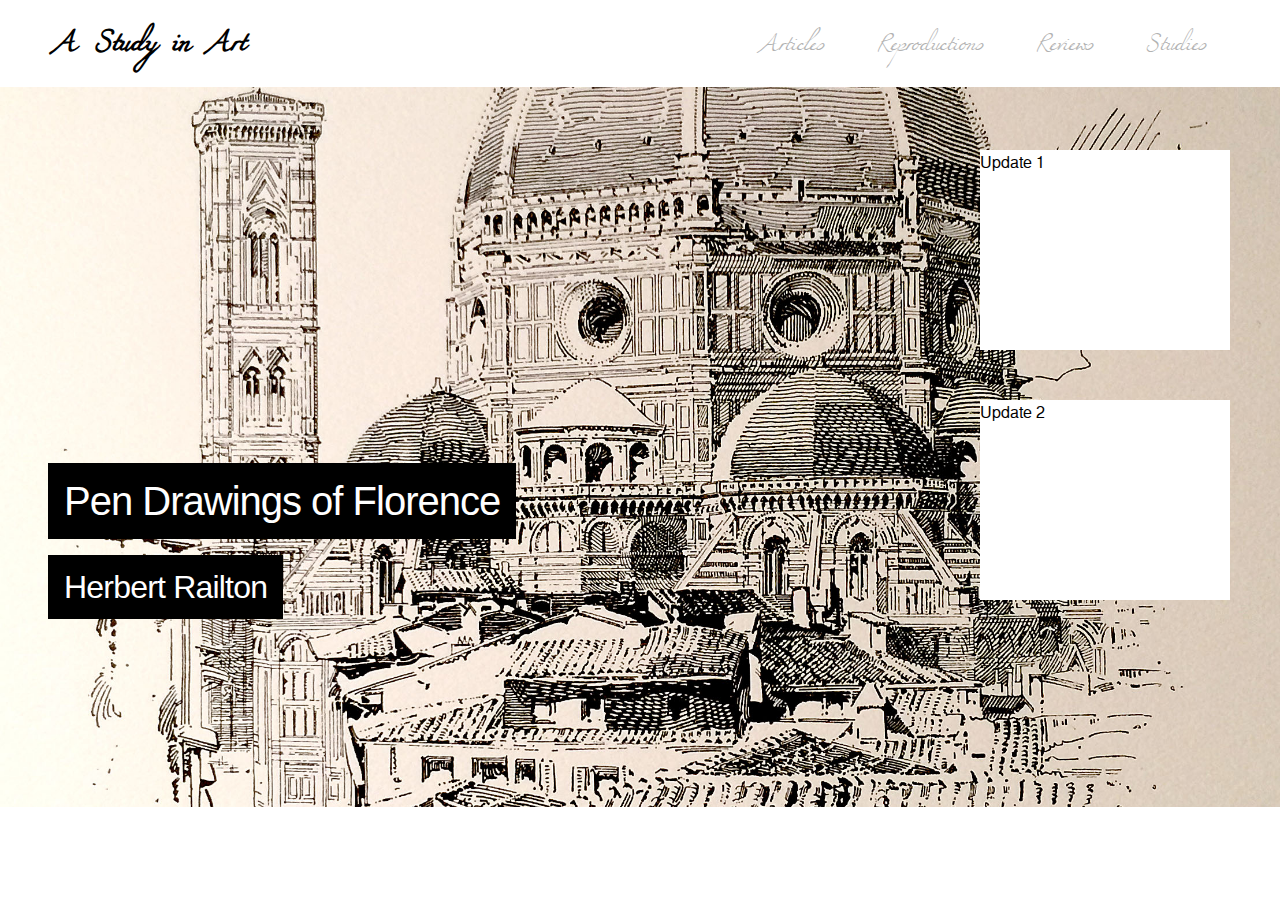
<file: index.html>
<!doctype html>
<html>
  <head>
    <title>Painted Ink</title>
    <link rel="stylesheet" type="text/css" href="shared/fonts/Greatesque/stylesheet.css">
    <link rel="stylesheet" type="text/css" href="shared/fonts/Miama/stylesheet.css">
    <link rel="stylesheet" type="text/css" href="shared/fonts/TeX-Gyre-Heros/stylesheet.css">
    <link rel="stylesheet" href="http://yui.yahooapis.com/pure/0.6.0/pure-min.css">
    <!--[if lte IE 8]>
        <link rel="stylesheet" href="http://yui.yahooapis.com/pure/0.6.0/grids-responsive-old-ie-min.css">
    <![endif]-->
    <!--[if gt IE 8]><!-->
        <link rel="stylesheet" href="http://yui.yahooapis.com/pure/0.6.0/grids-responsive-min.css">
    <!--<![endif]-->
    <link rel="stylesheet" type="text/css" href="styles.css">
    <link rel="stylesheet" type="text/css" href="content/pen-drawings-of-florence/styles.css">
  </head>
  <body class="unloaded">

    <header class="site-header">
      <h1 class="site-title miama">A Study in Art</h1>
      <ul class="main-menu">
        <li><a href="/articles">Articles</a></li>
        <li><a href="/reviews">Reproductions</a></li>
        <li><a href="/reviews">Reviews</a></li>
        <li><a href="/studies">Studies</a></li>
      </ul>
    </header>

    <section class="hero">
      <div class="animated-bg"></div>
      <div class="row intro">
        <div class="small-centered medium-uncentered medium-6 large-7 columns">
          <h1 class="palatino">Pen Drawings of Florence</h1>
          <h2 class="palatino">Herbert Railton</h2>
        </div>
      </div>
    </section>

    <section class="secondaries">
      <div class="secondary">Update 1</div>
      <div class="secondary">Update 2</div>
    </section>

    <script>
      document.body.classList.remove('unloaded');
    </script>

  </body>
</html>
</file>
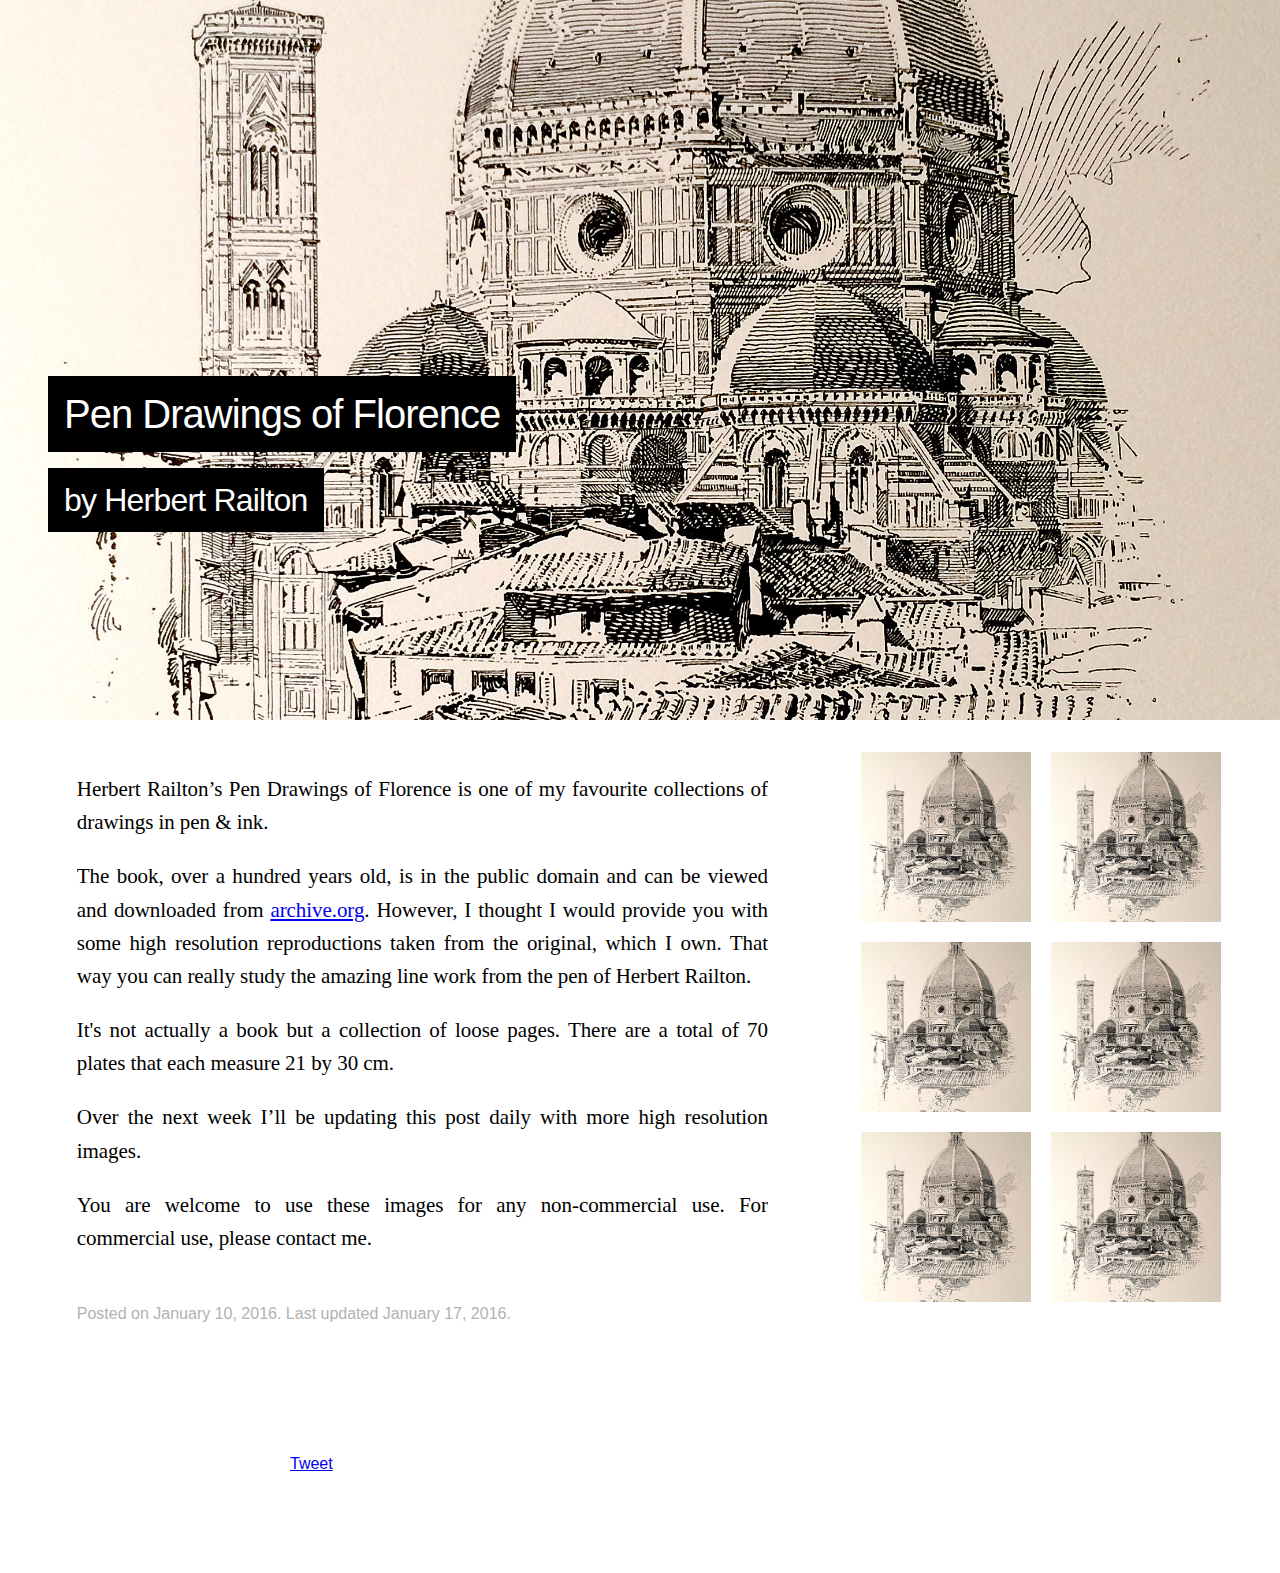
<file: content/pen-drawings-of-florence/index.html>
<!doctype html>
<html>
  <head>
    <title>Pen Drawings of Florence by Herbert Railton</title>
    <meta charset="utf-8">
    <meta name="author" content="Jofan">
    <meta name="description" content="High resolution images from Pen Drawings of Florence by Herbert Railton">
    <meta name="twitter:card"           content="summary" />
    <meta name="twitter:site"           content="@paintedink" />
    <meta name="twitter:creator"        content="@jofan" />
    <meta property="og:url"             content="http://painted.ink/content/pen-drawings-of-florence" />
    <meta property="og:type"            content="article" />
    <meta property="og:title"           content="Pen Drawings of Florence by Herbert Railton" />
    <meta property="og:description"     content="High resolution images from Pen Drawings of Florence by Herbert Railton" />
    <meta property="og:image"           content="http://painted.ink/content/pen-drawings-of-florence/assets/florence_dome.jpg">
    <meta property="article:author"     content="Jofan">
    <meta property="article:section"    content="Reproductions">
    <meta property="article:tag"        content="ink, Herbert Railton">
    <link rel="stylesheet" type="text/css" href="../../styles.css">
    <link rel="stylesheet" type="text/css" href="styles.css">
  </head>
  <body class="unloaded">

    <div class="palatino">

      <div class="hero" data-content="feature">
        <div class="animated-bg"></div>
        <div class="row intro">
          <div class="small-centered medium-uncentered medium-6 large-7 columns">
            <h1>Pen Drawings of Florence</h1>
            <h2>by Herbert Railton</h2>
          </div>
        </div>
      </div>

      <article>

        <section class="l-two-column l-main-column" data-content="article">
          <p>Herbert Railton’s Pen Drawings of Florence is one of my favourite collections of drawings in pen &amp; ink.</p>

          <p>The book, over a hundred years old, is in the public domain and can be viewed and downloaded from <a href="https://archive.org/details/pendrawingsofflo00railuoft">archive.org</a>. However, I thought I would provide you with some high resolution reproductions taken from the original, which I own. That way you can really study the amazing line work from the pen of Herbert Railton.</p>

          <p>It's not actually a book but a collection of loose pages. There are a total of 70 plates that each measure 21 by 30 cm.</p>

          <p>Over the next week I’ll be updating this post daily with more high resolution images.</p>

          <p>You are welcome to use these images for any non-commercial use. For commercial use, please contact me.</p>

          <div class="post-info">Posted on January 10, 2016. Last updated January 17, 2016.</div>
        </section>

        <section class="l-two-column l-lesser-column" data-content="assets">
          <div class="thumbnail" style="background-image:url(assets/florence_dome_thumb.jpg);"></div>
          <div class="thumbnail" style="background-image:url(assets/florence_dome_thumb.jpg);"></div>
          <div class="thumbnail" style="background-image:url(assets/florence_dome_thumb.jpg);"></div>
          <div class="thumbnail" style="background-image:url(assets/florence_dome_thumb.jpg);"></div>
          <div class="thumbnail" style="background-image:url(assets/florence_dome_thumb.jpg);"></div>
          <div class="thumbnail" style="background-image:url(assets/florence_dome_thumb.jpg);"></div>
        </section>
      </article>

      <div class="comments">
        <!-- <div id="disqus_thread"></div> -->
        <a href="https://twitter.com/share" class="twitter-share-button"{count}>Tweet</a>
      </div>

    </div>

    <script>
      document.body.classList.remove('unloaded');
    </script>

    <script>!function(d,s,id){var js,fjs=d.getElementsByTagName(s)[0],p=/^http:/.test(d.location)?'http':'https';if(!d.getElementById(id)){js=d.createElement(s);js.id=id;js.src=p+'://platform.twitter.com/widgets.js';fjs.parentNode.insertBefore(js,fjs);}}(document, 'script', 'twitter-wjs');</script>

    <!--<script>
    /**
    * RECOMMENDED CONFIGURATION VARIABLES: EDIT AND UNCOMMENT THE SECTION BELOW TO INSERT DYNAMIC VALUES FROM YOUR PLATFORM OR CMS.
    * LEARN WHY DEFINING THESE VARIABLES IS IMPORTANT: https://disqus.com/admin/universalcode/#configuration-variables
    */
    
    var disqus_config = function () {
    this.page.url = "http://painted.ink/content/pen-drawings-of-florence/index.html"; // Replace PAGE_URL with your page's canonical URL variable
    this.page.identifier = "pen-drawings-of-florence"; // Replace PAGE_IDENTIFIER with your page's unique identifier variable
    };
    
    (function() { // DON'T EDIT BELOW THIS LINE
    var d = document, s = d.createElement('script');

    s.src = '//paintedink.disqus.com/embed.js';

    s.setAttribute('data-timestamp', +new Date());
    (d.head || d.body).appendChild(s);
    })();
    </script>
    <noscript>Please enable JavaScript to view the <a href="https://disqus.com/?ref_noscript" rel="nofollow">comments powered by Disqus.</a></noscript>


    <script id="dsq-count-scr" src="//paintedink.disqus.com/count.js" async></script>-->

  </body>
</html>
</file>
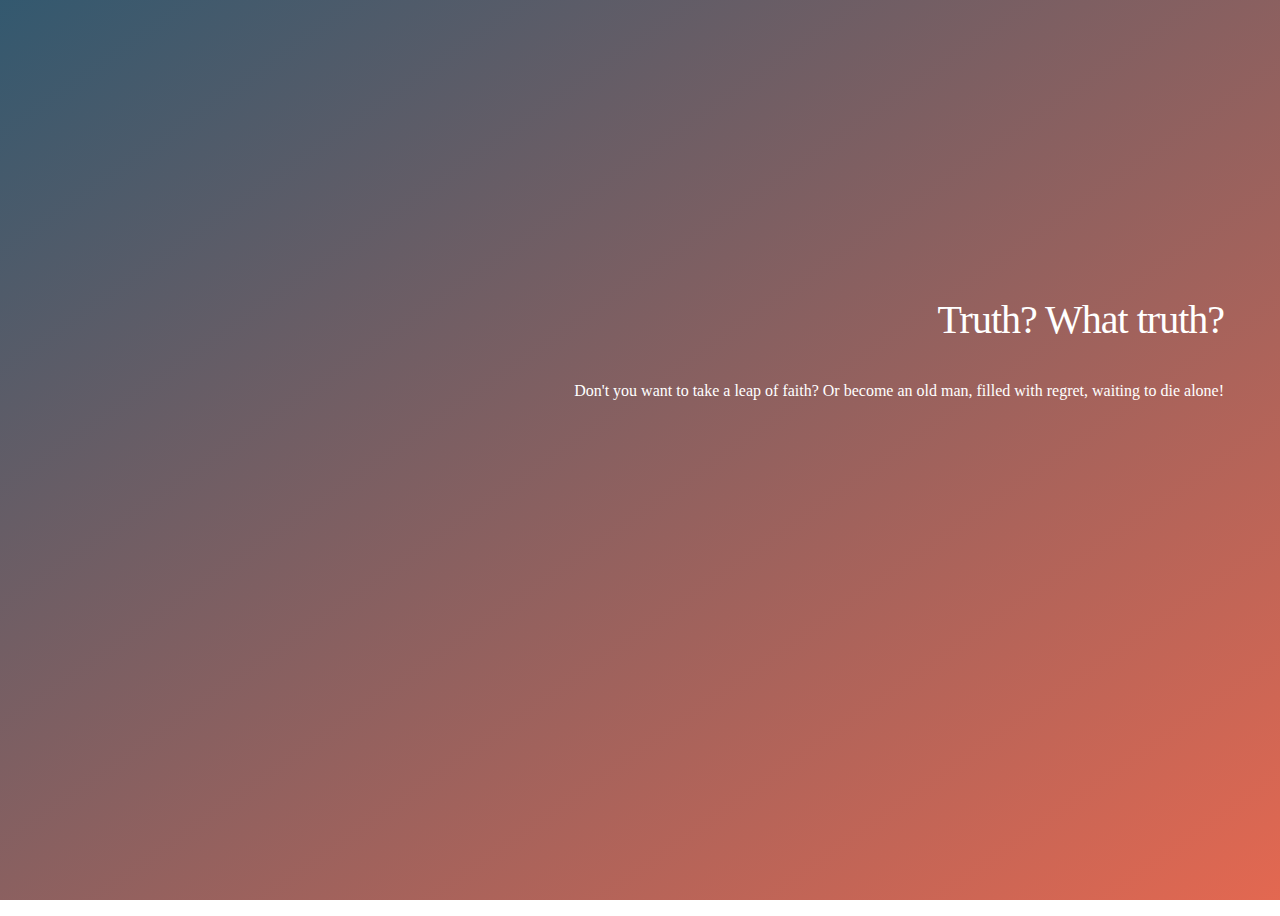
<file: content/review-of-10-essential-techniques/index.html>
<!doctype html>
<html>
  <head>
    <title>Review of Craftsy's 10 Essential Techniques for Better Drawing</title>
    <meta charset="utf-8">
    <meta name="author" content="Jofan">
    <meta name="description" content="A detailed review of the art class: 10 Essential Techiques for Better Drawing.">
    <meta name="twitter:card"           content="summary" />
    <meta name="twitter:site"           content="@paintedink" />
    <meta name="twitter:creator"        content="@jofan" />
    <meta property="og:url"             content="http://painted.ink/content/review-of-10-essential-techniques/index.html" />
    <meta property="og:type"            content="article" />
    <meta property="og:title"           content="Review of Craftsy's 10 Essential Techniques for Better Drawing" />
    <meta property="og:description"     content="How much does culture influence creative thinking?" />
    <meta property="og:image"           content="A detailed review of the art class: 10 Essential Techiques for Better Drawing.">
    <meta property="article:author"     content="Jofan">
    <meta property="article:section"    content="Review">
    <meta property="article:tag"        content="Craftsy">
    <style>
      .hero {
        background: url("http://wallpoper.com/images/00/34/39/15/circuit-pcb_00343915.jpg") no-repeat center center;
        background-size: cover;
        height: 100vh; }
        .hero:before {
          content: '';
          position: absolute;
          top: 0;
          right: 0;
          bottom: 0;
          left: 0;
          background-image: linear-gradient(to bottom right, #002f4b, #dc4225);
          opacity: .8; }
        .hero .intro {
          padding: 3rem;
          position: relative;
          top: 50%;
          transform: translateY(-50%); }
        .hero h1 {
          color: #fff;
          font-size: 1.5rem;
          line-height: 1.5em;
          letter-spacing: -0.025em;
          font-weight: 300;
          text-align: center; }
        .hero p {
          color: #fff;
          line-height: 1.75em;
          font-weight: 200;
          text-align: center;
          margin-bottom: 2rem; }
        .hero .tech-img {
          background: url("http://static.pexels.com/wp-content/uploads/2015/02/apple-hand-iphone-6-4322-525x350.jpg") no-repeat center center;
          background-size: cover;
          height: 9rem;
          width: 9rem;
          border-radius: 50%;
          display: block;
          margin: 0 auto; }
        @media only screen and (min-width: 40.063em) {
          .hero .tech-img {
            height: 18rem;
            width: 18rem; }
          .hero h1 {
            padding-top: 4.5rem;
            text-align: right;
            font-size: 2.5rem; }
          .hero p {
            text-align: right; } }
    </style>
  </head>
  <body>

    <section class="hero">
      <div class="row intro">
        <div class="small-centered medium-uncentered medium-6 large-7 columns">
          <h1>Truth? What truth?</h1>
          <p>Don't you want to take a leap of faith? Or become an old man, filled with regret, waiting to die alone!</p>
        </div>
        <div class="small-centered medium-uncentered medium-6 large-5 columns">
          <div class="tech-img"></div>
        </div>
      </div>
    </section>


  </body>
</html>
</file>
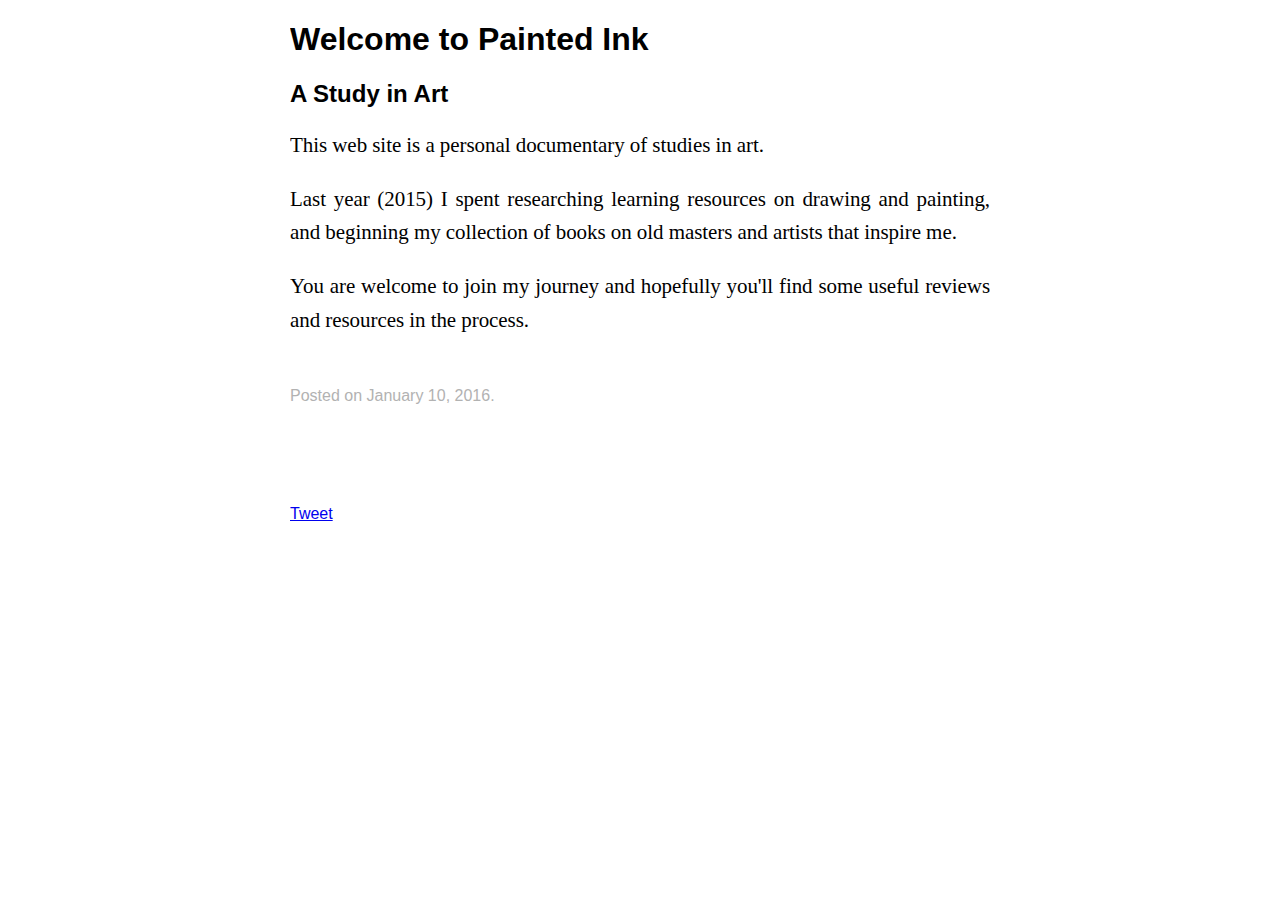
<file: content/welcome/index.html>
<!doctype html>
<html>
  <head>
    <title>Welcome to Painted Ink</title>
    <meta charset="utf-8">
    <meta name="author" content="Jofan">
    <meta name="description" content="Introducing the Painted Ink web site">
    <meta name="twitter:card"           content="summary" />
    <meta name="twitter:site"           content="@paintedink" />
    <meta name="twitter:creator"        content="@jofan" />
    <meta property="og:url"             content="http://painted.ink/content/welcome" />
    <meta property="og:type"            content="article" />
    <meta property="og:title"           content="Welcome to Painted Ink" />
    <meta property="og:description"     content="Introducing the Painted Ink web site" />
    <meta property="og:image"           content="http://painted.ink/content/welcome/assets/painted_ink.jpg">
    <meta property="article:author"     content="Jofan">
    <meta property="article:section"    content="">
    <meta property="article:tag"        content="">
    <link rel="stylesheet" type="text/css" href="../../styles.css">
  </head>
  <body class="unloaded">

    <div class="palatino">

      <!-- <div class="hero" data-content="feature">
        <div class="row intro">
          <div class="small-centered medium-uncentered medium-6 large-7 columns">
            <h1>Welcome to Painted Ink</h1>
            <h2>A Study in Art</h2>
          </div>
        </div>
      </div> -->

      <article>

        <section class="l-single-column" data-content="article">
          <h1>Welcome to Painted Ink</h1>
          <h2>A Study in Art</h2>
          <p>This web site is a personal documentary of studies in art.</p>

          <p>Last year (2015) I spent researching learning resources on drawing and painting, and beginning my collection of books on old masters and artists that inspire me.</p>

          <p></p>

          <p>You are welcome to join my journey and hopefully you'll find some useful reviews and resources in the process.</p>

          <div class="post-info">Posted on January 10, 2016.</div>
        </section>

      </article>

      <div class="comments">
        <!-- <div id="disqus_thread"></div> -->
        <a href="https://twitter.com/share" class="twitter-share-button"{count}>Tweet</a>
      </div>

    </div>

    <script>!function(d,s,id){var js,fjs=d.getElementsByTagName(s)[0],p=/^http:/.test(d.location)?'http':'https';if(!d.getElementById(id)){js=d.createElement(s);js.id=id;js.src=p+'://platform.twitter.com/widgets.js';fjs.parentNode.insertBefore(js,fjs);}}(document, 'script', 'twitter-wjs');</script>

  </body>
</html>
</file>
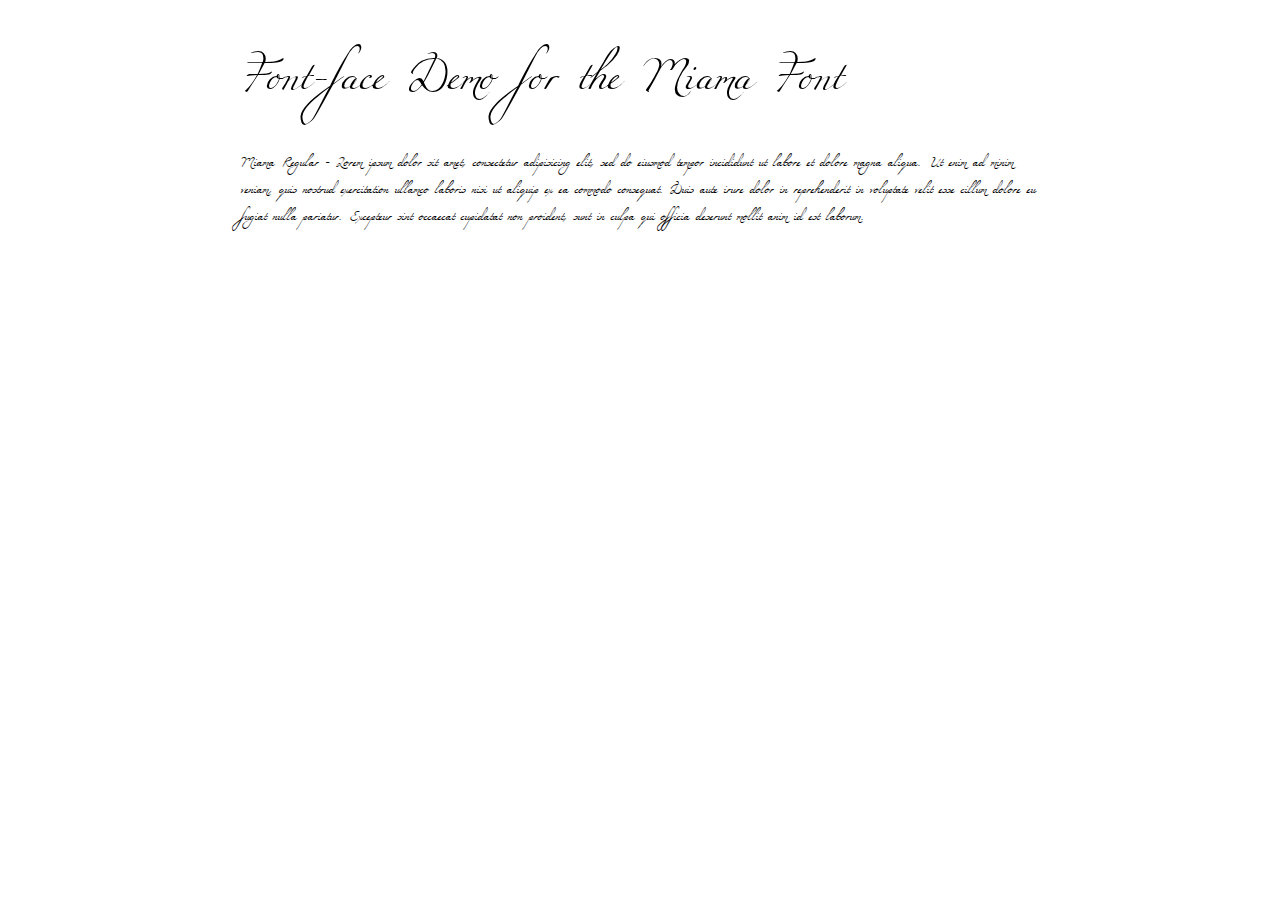
<file: shared/fonts/Miama/demo.html>
<!DOCTYPE html PUBLIC "-//W3C//DTD XHTML 1.0 Strict//EN"
	"http://www.w3.org/TR/xhtml1/DTD/xhtml1-strict.dtd">

<html xmlns="http://www.w3.org/1999/xhtml" xml:lang="en" lang="en">
<head>
	<meta http-equiv="Content-Type" content="text/html; charset=utf-8"/>

	<title>Font Face Demo</title>
	<link rel="stylesheet" href="stylesheet.css" type="text/css" charset="utf-8">
	<style type="text/css" media="screen">
		h1.fontface {font: 60px/68px 'MiamaRegular', Arial, sans-serif;letter-spacing: 0;}

		p.style1 {font: 18px/27px 'MiamaRegular', Arial, sans-serif;}
		
		#container {
			width: 800px;
			margin-left: auto;
			margin-right: auto;
		}
	</style>
</head>

<body>
	<div id="container">
		<h1 class="fontface">Font-face Demo for the Miama Font</h1>
	
	 

	<p class="style1">Miama Regular - Lorem ipsum dolor sit amet, consectetur adipisicing elit, sed do eiusmod tempor incididunt ut labore et dolore magna aliqua. Ut enim ad minim veniam, quis nostrud exercitation ullamco laboris nisi ut aliquip ex ea commodo consequat. Duis aute irure dolor in reprehenderit in voluptate velit esse cillum dolore eu fugiat nulla pariatur. Excepteur sint occaecat cupidatat non proident, sunt in culpa qui officia deserunt mollit anim id est laborum.</p>

		</div>
</body>
</html>
</file>
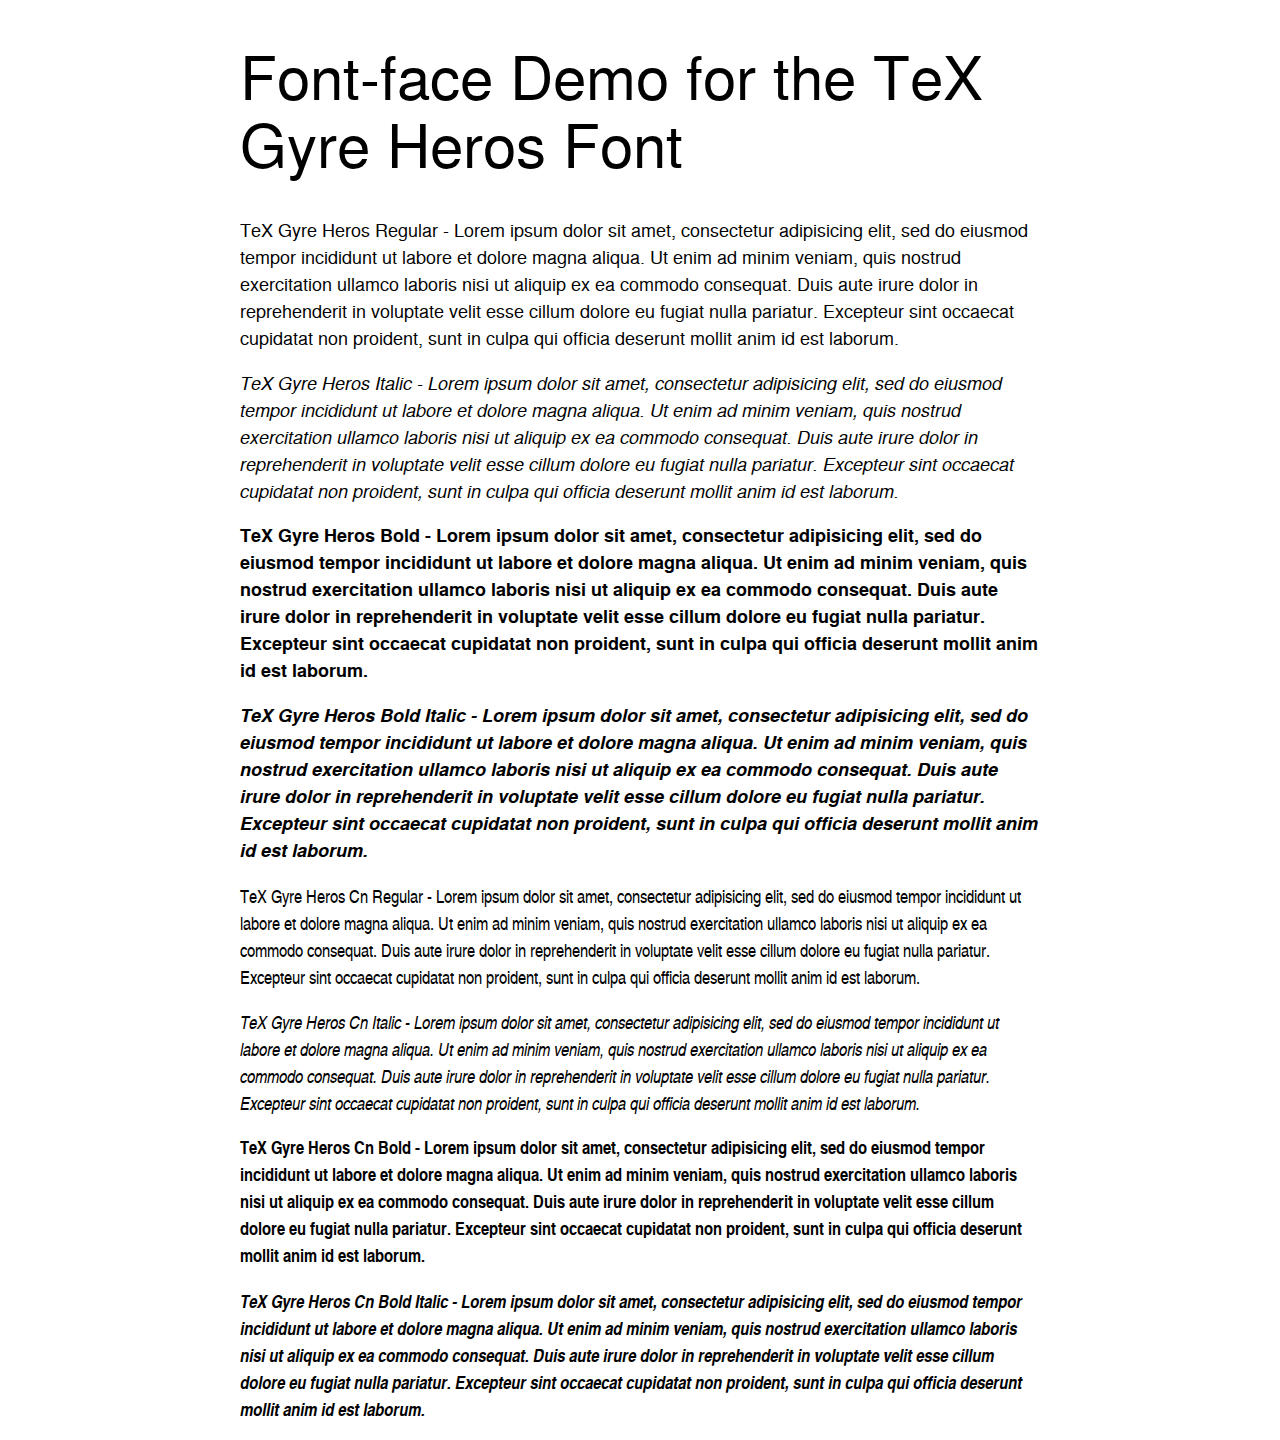
<file: shared/fonts/TeX-Gyre-Heros/demo.html>
<!DOCTYPE html PUBLIC "-//W3C//DTD XHTML 1.0 Strict//EN"
	"http://www.w3.org/TR/xhtml1/DTD/xhtml1-strict.dtd">

<html xmlns="http://www.w3.org/1999/xhtml" xml:lang="en" lang="en">
<head>
	<meta http-equiv="Content-Type" content="text/html; charset=utf-8"/>

	<title>Font Face Demo</title>
	<link rel="stylesheet" href="stylesheet.css" type="text/css" charset="utf-8">
	<style type="text/css" media="screen">
		h1.fontface {font: 60px/68px 'TeXGyreHerosRegular', Arial, sans-serif;letter-spacing: 0;}

		p.style1 {font: 18px/27px 'TeXGyreHerosRegular', Arial, sans-serif;}
		p.style2 {font: 18px/27px 'TeXGyreHerosItalic', Arial, sans-serif;}
		p.style3 {font: 18px/27px 'TeXGyreHerosBold', Arial, sans-serif;}
		p.style4 {font: 18px/27px 'TeXGyreHerosBoldItalic', Arial, sans-serif;}
		p.style5 {font: 18px/27px 'TeXGyreHerosCnRegular', Arial, sans-serif;}
		p.style6 {font: 18px/27px 'TeXGyreHerosCnItalic', Arial, sans-serif;}
		p.style7 {font: 18px/27px 'TeXGyreHerosCnBold', Arial, sans-serif;}
		p.style8 {font: 18px/27px 'TeXGyreHerosCnBoldItalic', Arial, sans-serif;}
		
		#container {
			width: 800px;
			margin-left: auto;
			margin-right: auto;
		}
	</style>
</head>

<body>
	<div id="container">
		<h1 class="fontface">Font-face Demo for the TeX Gyre Heros Font</h1>
	
	 

	<p class="style1">TeX Gyre Heros Regular - Lorem ipsum dolor sit amet, consectetur adipisicing elit, sed do eiusmod tempor incididunt ut labore et dolore magna aliqua. Ut enim ad minim veniam, quis nostrud exercitation ullamco laboris nisi ut aliquip ex ea commodo consequat. Duis aute irure dolor in reprehenderit in voluptate velit esse cillum dolore eu fugiat nulla pariatur. Excepteur sint occaecat cupidatat non proident, sunt in culpa qui officia deserunt mollit anim id est laborum.</p>

	 

	<p class="style2">TeX Gyre Heros Italic - Lorem ipsum dolor sit amet, consectetur adipisicing elit, sed do eiusmod tempor incididunt ut labore et dolore magna aliqua. Ut enim ad minim veniam, quis nostrud exercitation ullamco laboris nisi ut aliquip ex ea commodo consequat. Duis aute irure dolor in reprehenderit in voluptate velit esse cillum dolore eu fugiat nulla pariatur. Excepteur sint occaecat cupidatat non proident, sunt in culpa qui officia deserunt mollit anim id est laborum.</p>

	 

	<p class="style3">TeX Gyre Heros Bold - Lorem ipsum dolor sit amet, consectetur adipisicing elit, sed do eiusmod tempor incididunt ut labore et dolore magna aliqua. Ut enim ad minim veniam, quis nostrud exercitation ullamco laboris nisi ut aliquip ex ea commodo consequat. Duis aute irure dolor in reprehenderit in voluptate velit esse cillum dolore eu fugiat nulla pariatur. Excepteur sint occaecat cupidatat non proident, sunt in culpa qui officia deserunt mollit anim id est laborum.</p>

	 

	<p class="style4">TeX Gyre Heros Bold Italic - Lorem ipsum dolor sit amet, consectetur adipisicing elit, sed do eiusmod tempor incididunt ut labore et dolore magna aliqua. Ut enim ad minim veniam, quis nostrud exercitation ullamco laboris nisi ut aliquip ex ea commodo consequat. Duis aute irure dolor in reprehenderit in voluptate velit esse cillum dolore eu fugiat nulla pariatur. Excepteur sint occaecat cupidatat non proident, sunt in culpa qui officia deserunt mollit anim id est laborum.</p>

	 

	<p class="style5">TeX Gyre Heros Cn Regular - Lorem ipsum dolor sit amet, consectetur adipisicing elit, sed do eiusmod tempor incididunt ut labore et dolore magna aliqua. Ut enim ad minim veniam, quis nostrud exercitation ullamco laboris nisi ut aliquip ex ea commodo consequat. Duis aute irure dolor in reprehenderit in voluptate velit esse cillum dolore eu fugiat nulla pariatur. Excepteur sint occaecat cupidatat non proident, sunt in culpa qui officia deserunt mollit anim id est laborum.</p>

	 

	<p class="style6">TeX Gyre Heros Cn Italic - Lorem ipsum dolor sit amet, consectetur adipisicing elit, sed do eiusmod tempor incididunt ut labore et dolore magna aliqua. Ut enim ad minim veniam, quis nostrud exercitation ullamco laboris nisi ut aliquip ex ea commodo consequat. Duis aute irure dolor in reprehenderit in voluptate velit esse cillum dolore eu fugiat nulla pariatur. Excepteur sint occaecat cupidatat non proident, sunt in culpa qui officia deserunt mollit anim id est laborum.</p>

	 

	<p class="style7">TeX Gyre Heros Cn Bold - Lorem ipsum dolor sit amet, consectetur adipisicing elit, sed do eiusmod tempor incididunt ut labore et dolore magna aliqua. Ut enim ad minim veniam, quis nostrud exercitation ullamco laboris nisi ut aliquip ex ea commodo consequat. Duis aute irure dolor in reprehenderit in voluptate velit esse cillum dolore eu fugiat nulla pariatur. Excepteur sint occaecat cupidatat non proident, sunt in culpa qui officia deserunt mollit anim id est laborum.</p>

	 

	<p class="style8">TeX Gyre Heros Cn Bold Italic - Lorem ipsum dolor sit amet, consectetur adipisicing elit, sed do eiusmod tempor incididunt ut labore et dolore magna aliqua. Ut enim ad minim veniam, quis nostrud exercitation ullamco laboris nisi ut aliquip ex ea commodo consequat. Duis aute irure dolor in reprehenderit in voluptate velit esse cillum dolore eu fugiat nulla pariatur. Excepteur sint occaecat cupidatat non proident, sunt in culpa qui officia deserunt mollit anim id est laborum.</p>

		</div>
</body>
</html>
</file>
<file: shared/fonts/Greatesque/stylesheet.css>
/* Generated by Font Squirrel (http://www.fontsquirrel.com) on May 5, 2015 */



@font-face {
    font-family: 'greatesque_brush_scriptRg';
    src: url('greatesque_brush_script-webfont.eot');
    src: url('greatesque_brush_script-webfont.eot?#iefix') format('embedded-opentype'),
         url('greatesque_brush_script-webfont.woff2') format('woff2'),
         url('greatesque_brush_script-webfont.woff') format('woff'),
         url('greatesque_brush_script-webfont.ttf') format('truetype'),
         url('greatesque_brush_script-webfont.svg#greatesque_brush_scriptRg') format('svg');
    font-weight: normal;
    font-style: normal;

}
</file>
<file: shared/fonts/Miama/stylesheet.css>
/* Generated by Font Squirrel (http://www.fontsquirrel.com) on March 22, 2011 05:16:49 PM America/New_York */



@font-face {
    font-family: 'MiamaRegular';
    src: url('Miama-webfont.eot');
    src: url('Miama-webfont.eot?iefix') format('eot'),
         url('Miama-webfont.woff') format('woff'),
         url('Miama-webfont.ttf') format('truetype'),
         url('Miama-webfont.svg#webfontbY7JVwPa') format('svg');
    font-weight: normal;
    font-style: normal;

}
</file>
<file: shared/fonts/TeX-Gyre-Heros/stylesheet.css>
/* Generated by Font Squirrel (http://www.fontsquirrel.com) on March 22, 2011 05:26:49 PM America/New_York */



@font-face {
    font-family: 'TeXGyreHerosRegular';
    src: url('texgyreheros-regular-webfont.eot');
    src: url('texgyreheros-regular-webfont.eot?iefix') format('eot'),
         url('texgyreheros-regular-webfont.woff') format('woff'),
         url('texgyreheros-regular-webfont.ttf') format('truetype'),
         url('texgyreheros-regular-webfont.svg#webfontMiFzEZv2') format('svg');
    font-weight: normal;
    font-style: normal;

}

@font-face {
    font-family: 'TeXGyreHerosItalic';
    src: url('texgyreheros-italic-webfont.eot');
    src: url('texgyreheros-italic-webfont.eot?iefix') format('eot'),
         url('texgyreheros-italic-webfont.woff') format('woff'),
         url('texgyreheros-italic-webfont.ttf') format('truetype'),
         url('texgyreheros-italic-webfont.svg#webfontdz4l6yft') format('svg');
    font-weight: normal;
    font-style: normal;

}

@font-face {
    font-family: 'TeXGyreHerosBold';
    src: url('texgyreheros-bold-webfont.eot');
    src: url('texgyreheros-bold-webfont.eot?iefix') format('eot'),
         url('texgyreheros-bold-webfont.woff') format('woff'),
         url('texgyreheros-bold-webfont.ttf') format('truetype'),
         url('texgyreheros-bold-webfont.svg#webfontoz9PZvKK') format('svg');
    font-weight: normal;
    font-style: normal;

}

@font-face {
    font-family: 'TeXGyreHerosBoldItalic';
    src: url('texgyreheros-bolditalic-webfont.eot');
    src: url('texgyreheros-bolditalic-webfont.eot?iefix') format('eot'),
         url('texgyreheros-bolditalic-webfont.woff') format('woff'),
         url('texgyreheros-bolditalic-webfont.ttf') format('truetype'),
         url('texgyreheros-bolditalic-webfont.svg#webfontUyo0y9zU') format('svg');
    font-weight: normal;
    font-style: normal;

}

@font-face {
    font-family: 'TeXGyreHerosCnRegular';
    src: url('texgyreheroscn-regular-webfont.eot');
    src: url('texgyreheroscn-regular-webfont.eot?iefix') format('eot'),
         url('texgyreheroscn-regular-webfont.woff') format('woff'),
         url('texgyreheroscn-regular-webfont.ttf') format('truetype'),
         url('texgyreheroscn-regular-webfont.svg#webfontG1Pz9JLW') format('svg');
    font-weight: normal;
    font-style: normal;

}

@font-face {
    font-family: 'TeXGyreHerosCnItalic';
    src: url('texgyreheroscn-italic-webfont.eot');
    src: url('texgyreheroscn-italic-webfont.eot?iefix') format('eot'),
         url('texgyreheroscn-italic-webfont.woff') format('woff'),
         url('texgyreheroscn-italic-webfont.ttf') format('truetype'),
         url('texgyreheroscn-italic-webfont.svg#webfont2PiVTvMf') format('svg');
    font-weight: normal;
    font-style: normal;

}

@font-face {
    font-family: 'TeXGyreHerosCnBold';
    src: url('texgyreheroscn-bold-webfont.eot');
    src: url('texgyreheroscn-bold-webfont.eot?iefix') format('eot'),
         url('texgyreheroscn-bold-webfont.woff') format('woff'),
         url('texgyreheroscn-bold-webfont.ttf') format('truetype'),
         url('texgyreheroscn-bold-webfont.svg#webfontVKN47FFY') format('svg');
    font-weight: normal;
    font-style: normal;

}

@font-face {
    font-family: 'TeXGyreHerosCnBoldItalic';
    src: url('texgyreheroscn-bolditalic-webfont.eot');
    src: url('texgyreheroscn-bolditalic-webfont.eot?iefix') format('eot'),
         url('texgyreheroscn-bolditalic-webfont.woff') format('woff'),
         url('texgyreheroscn-bolditalic-webfont.ttf') format('truetype'),
         url('texgyreheroscn-bolditalic-webfont.svg#webfonts914ZroL') format('svg');
    font-weight: normal;
    font-style: normal;

}
</file>
<file: styles.css>
body {
  font-family: TeXGyreHerosRegular, helvetica, sans-serif;
  padding: 0;
  margin: 0;
}
article {
  overflow: auto;
}
.helvetica {
  font-family: helvetica;
}
.greatesque {
  font-family: greatesque_brush_scriptRg, helvetica, sans-serif;
}
.miama {
  font-family: MiamaRegular, helvetica, sans-serif;
}
.palatino {
  font-family: palatino, helvetica, sans-serif;
}
/* === SITE HEADER === */
.site-header {
  height:40px;
  margin:0 25px;
}
  .site-title {
    float:left;
    font-size: 2.5rem;
    margin-top: 20px;
    display:none;
  }
  .main-menu {
    float: right;
    display: none;
  }
    .main-menu li {
      font-family: MiamaRegular, greatesque_brush_scriptRg;
      font-size:2rem;
      float:left;
      list-style: none;
      padding:10px 25px;
    }
      .main-menu a:link, .main-menu a:visited {
        color:#b2b2b2;
        text-decoration: none;
      }

/* === COMMENTS === */
.comments {
  margin-top:100px;
}

/* === ARTICLE CONTENT === */
.l-single-column, .l-two-column {
  margin:2rem 1rem;
  overflow: auto;
}
  .l-single-column p, .l-two-column p {
    text-align: justify;
    font-family: palatino, Georgia,Cambria,"Times New Roman",Times,serif;
    /*font-weight: 400;*/
    font-style: normal;
    font-size: 18px;
    line-height: 1.28;
    /*letter-spacing: -0.003em;*/
  }
.thumbnail {
  height: 170px;
  width: 170px;
  margin: 0 20px 20px 0;
  background-size: cover;
  background-position: center;
  background-repeat: no-repeat;
  float: left;
}
.post-info {
  color: #b2b2b2;
  margin-top: 50px;
}

/* === LARGE SCREENS === */
@media only screen and (min-width: 40.063em) {
  .site-header {
    height:80px;
    margin:0 50px;
  }
    .site-title, .main-menu {
      display: block;
    }

  /* === SITE SECONDARY UPDATES === */
  .secondaries {
    position: absolute;
    width: 250px;
    right: 50px;
    top:100px;
  }
    .secondary {
      background-color: white;
      height:200px;
      margin-top:50px;
    }

  /* === ARTICLE CONTENT === */
  /*.l-single-column, .l-two-column {
    margin:3rem 0;
  }*/
  .l-single-column, .comments {
    width: 700px;
    margin: 0 auto;
  }
  .comments {
    margin-top:100px;
    margin-bottom:100px;
  }
    .l-single-column p,
    .l-two-column p {
      text-align: justify;
      font-family: palatino, Georgia,Cambria,"Times New Roman",Times,serif;
      font-weight: 400;
      font-style: normal;
      font-size: 21px;
      line-height: 1.58;
      letter-spacing: -0.003em;
    }
  .l-two-column {
    float: left;
    width: 46vw;
    margin-left: 6vw;
  }
    .l-main-column {
      width: 54vw;
    }
    .l-lesser-column {
      width: 30vw;
    }
    /*.l-left-column {
      float: left;
    }
    .l-right-column {
      float: left;
    }*/
}
</file>
<file: content/pen-drawings-of-florence/styles.css>
/* === PAGE HEROS === */
.hero {
  overflow: hidden;
  position: relative;
  height: 40vh;
  width: 100vw;
}
  .unloaded .animated-bg {
    opacity: 0.2;
  }
  .animated-bg {
    background-image: url("assets/florence_dome.jpg");
    background-repeat: no-repeat;
    background-position: 50% 50%;
    background-size: cover;
    height: 100%;
    position: absolute;
    top: 0px;
    left: 0px;
    width: 100%;
    /*margin-top:-10%;*/
    /*margin-left:-10%;*/
    /*transform:scale(0.9);*/
    opacity: 1;
    transition:opacity 3s ease-in;
  }
  .hero .intro {
    padding: 3rem;
    position: relative;
    top: 50%;
    transform: translateY(-50%);
  }
  .hero h1, .hero h2 {
    background-color: black;
    color: #fff;
    font-size: 1.5rem;
    line-height: 1.5em;
    letter-spacing: -0.025em;
    font-weight: 300;
    text-align: center;
  }
  .hero h2 {
    font-size: 1.3rem;
  }
  .hero p {
    color: #fff;
    line-height: 1.75em;
    font-weight: 200;
    text-align: center;
    margin-bottom: 2rem; }
  .hero .focus-img {
    background: url("") no-repeat center center;
    background-size: cover;
    height: 9rem;
    width: 9rem;
    border-radius: 50%;
    display: block;
    margin: 0 auto;
  }

@media only screen and (min-width: 40.063em) {
  /* === PAGE HEROS === */
  .hero {
    height: 80vh;
  }
  .hero .intro {
    /*padding: 0;*/
  }
  .hero .tech-img {
    height: 18rem;
    width: 18rem; }
  .hero h1, .hero h2 {
    /*padding-top: 4.5rem;*/
    margin-top: 1rem;
    margin-bottom: 0;
    padding:0.5rem 1rem;
    text-align: right;
    float: left;
    clear: both;
    font-size: 2.5rem; }
  .hero h2 {
    font-size: 2.0rem;
  }
  .hero p {
    text-align: right;
  }
}
</file>
